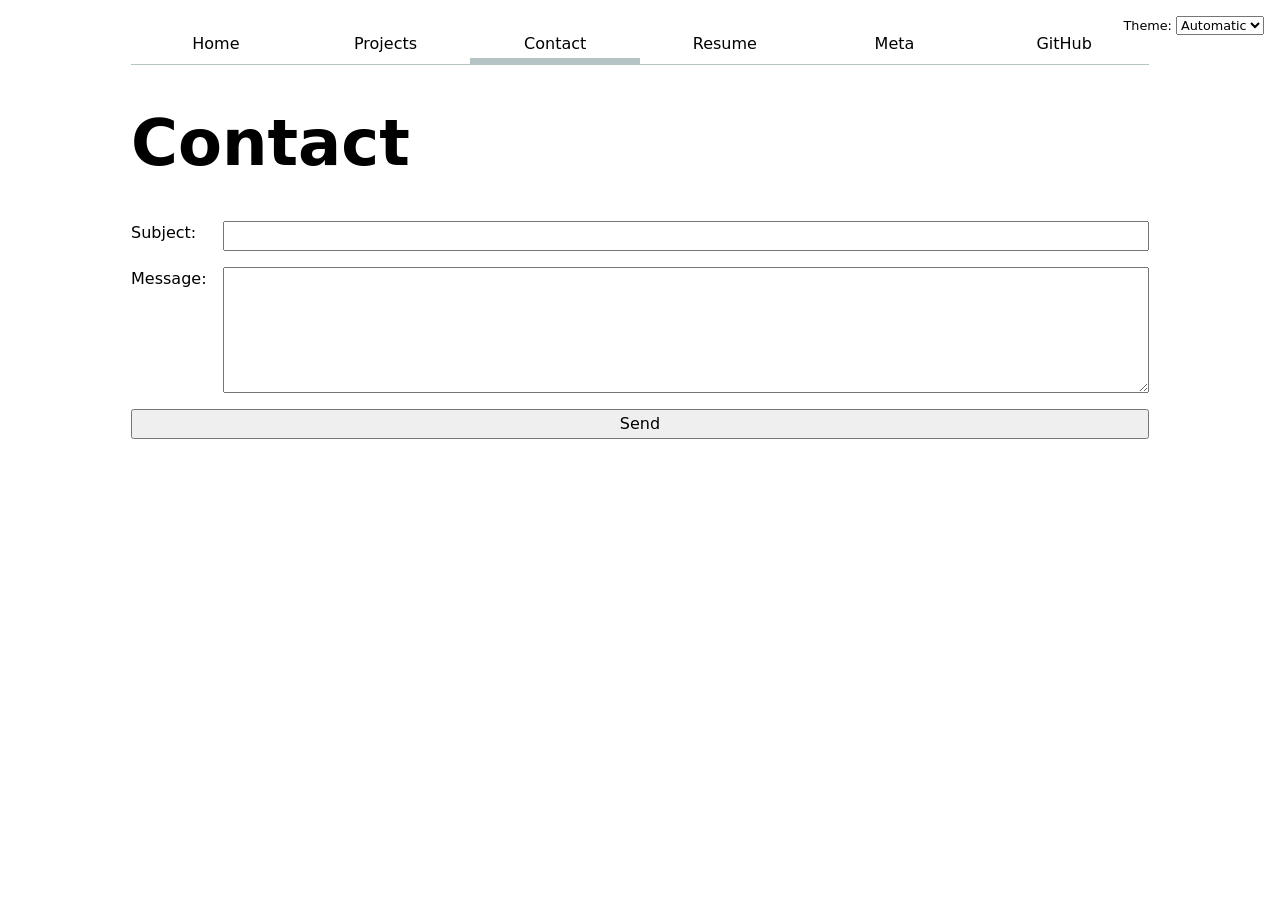
<file: contact/index.html>
<!DOCTYPE html>
<html lang="en">
<head>
    <meta charset="UTF-8">
    <meta name="viewport" content="width=device-width, initial-scale=1.0">
    <title>Contact | Evelyn Na</title>
    <link rel="stylesheet" href="../style.css">
    <script type="module" src="../global.js"></script>
</head>
<body>
    <h1>Contact</h1>

    <form action="mailto:wona@ucsd.edu" method="GET">
        <label>
            Subject:
            <input type="text" name="subject">
        </label>

        <label>
            Message:
            <textarea name="body" rows="5"></textarea>
        </label>

        <button type="submit">Send</button>
    </form>
</body>
</html>
</file>
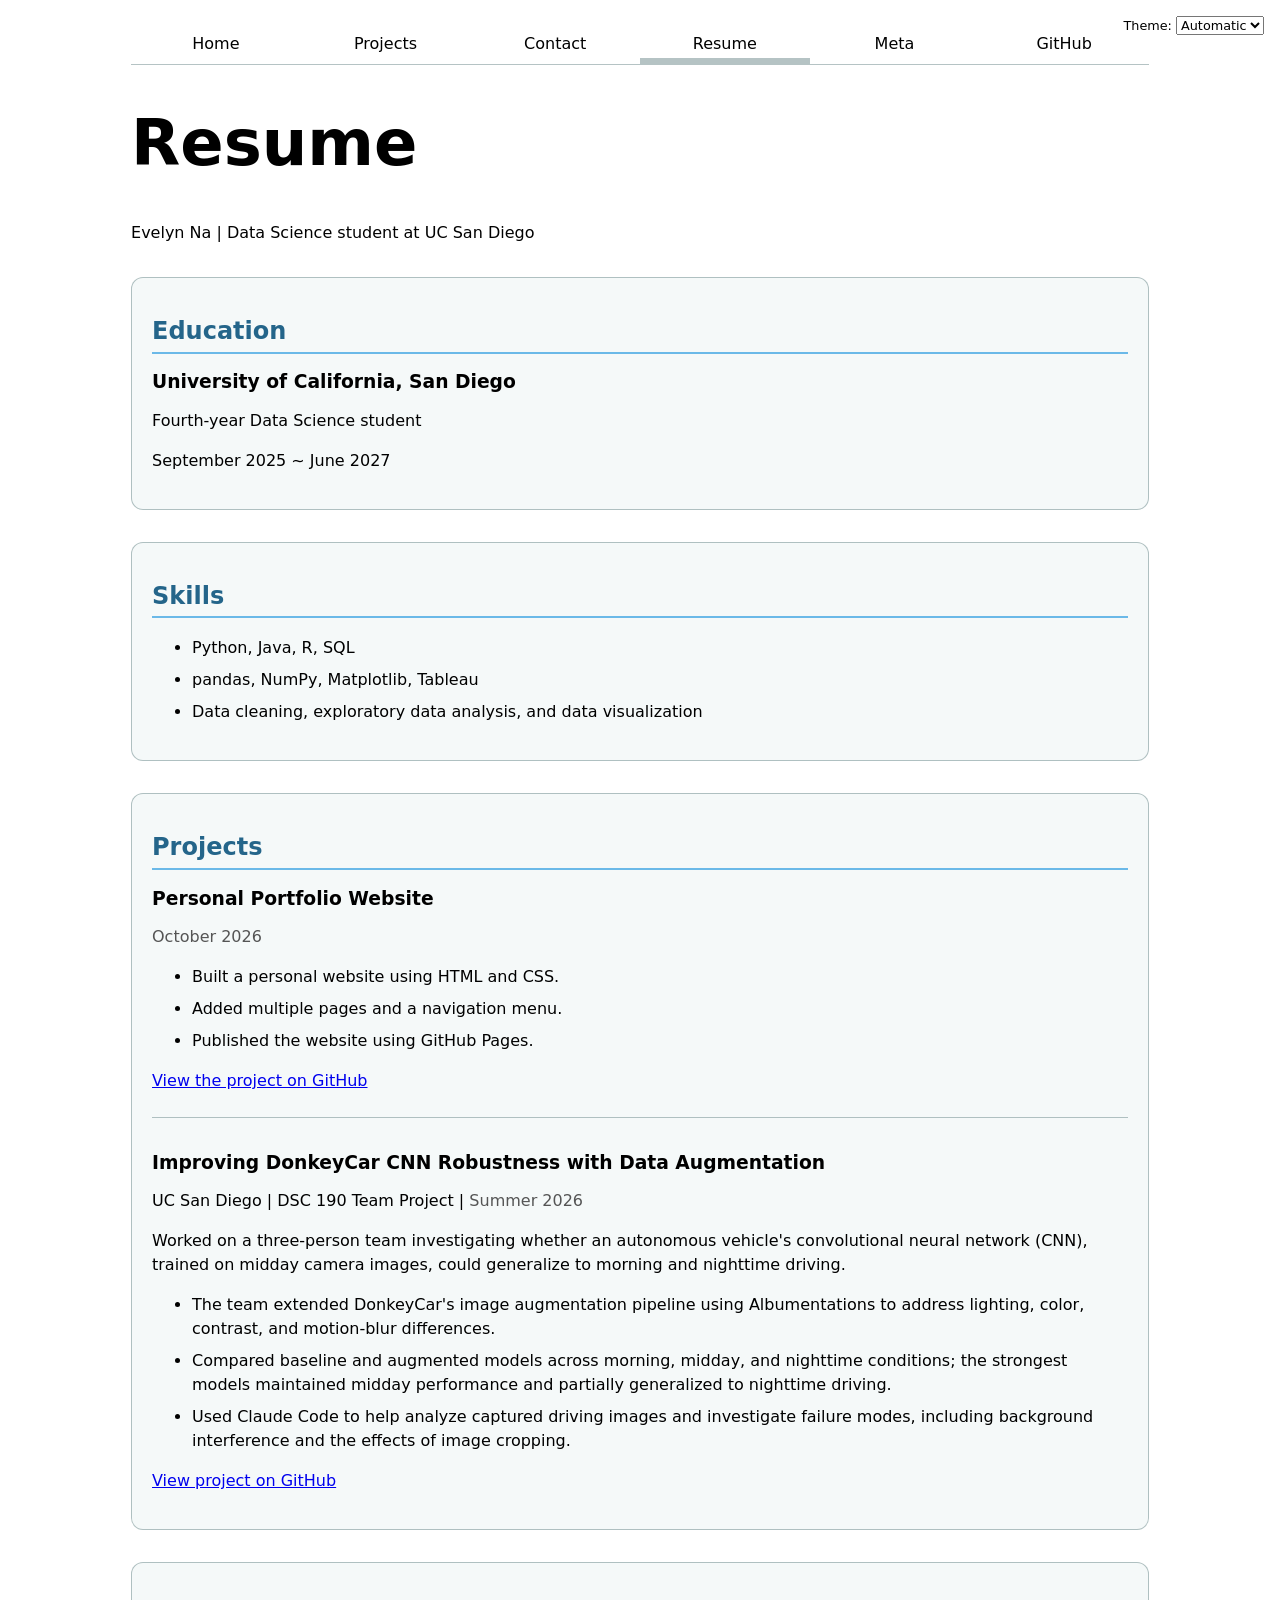
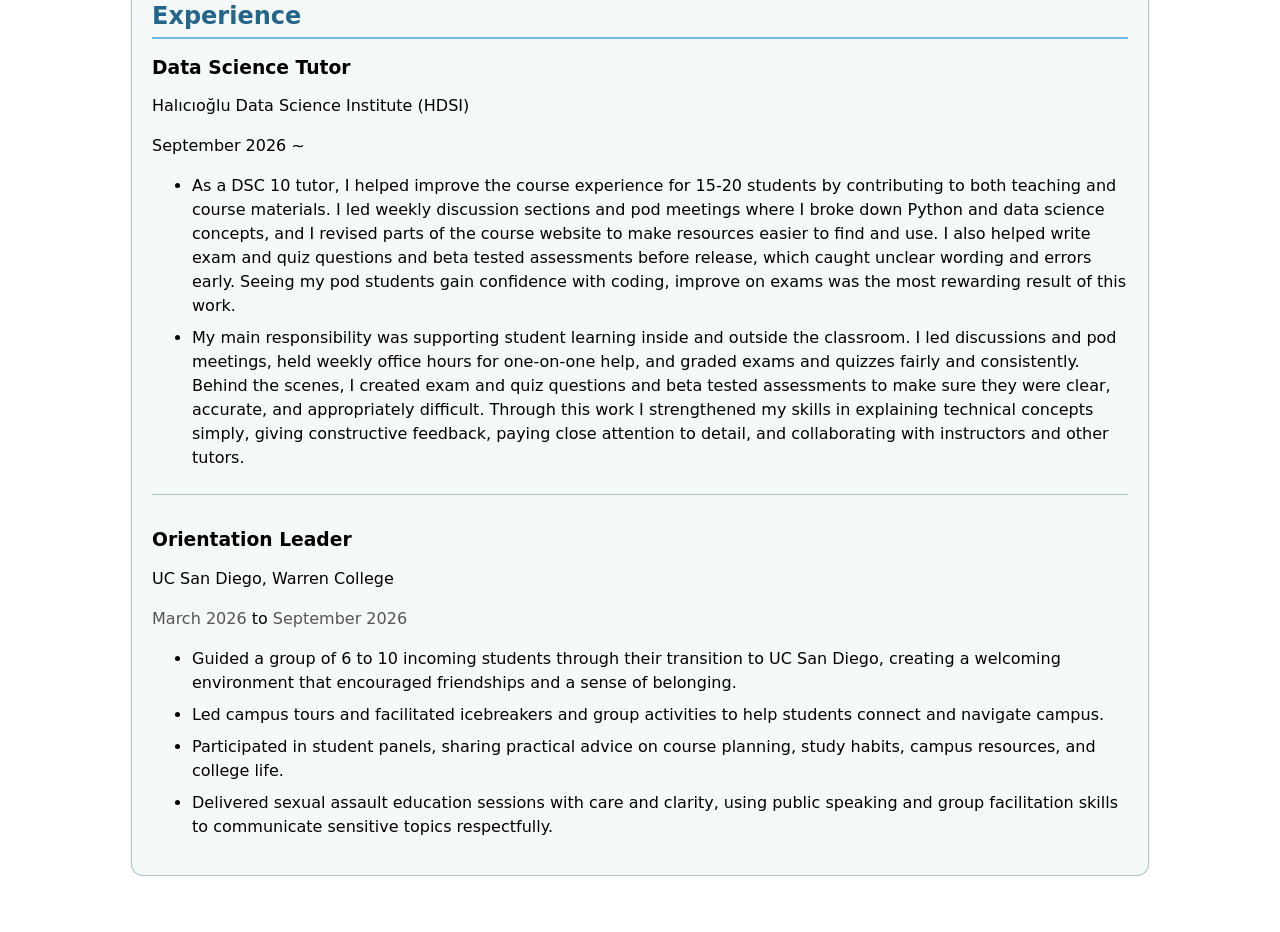
<file: resume/index.html>
<!DOCTYPE html>
<html lang="en">
<head>
    <meta charset="UTF-8">
    <meta name="viewport" content="width=device-width, initial-scale=1.0">
    <title>Resume | Evelyn Na</title>
    <link rel="stylesheet" href="../style.css">
    <script type="module" src="../global.js"></script>
</head>
<body class="resume">
    <h1>Resume</h1>
    <p>Evelyn Na | Data Science student at UC San Diego</p>

    <section>
        <h2>Education</h2>

        <article>
            <h3>University of California, San Diego</h3>
            <p>Fourth-year Data Science student</p>
            <p>September 2025 ~ June 2027</p>
        </article>
    </section>

    <section>
        <h2>Skills</h2>
        <ul>
            <li>Python, Java, R, SQL</li>
            <li>pandas, NumPy, Matplotlib, Tableau</li>
            <li>Data cleaning, exploratory data analysis, and data visualization</li>
        </ul>
    </section>

    <section>
        <h2>Projects</h2>

        <article>
            <h3>Personal Portfolio Website</h3>
            <p><time datetime="2026-10">October 2026</time></p>
            <ul>
                <li>Built a personal website using HTML and CSS.</li>
                <li>Added multiple pages and a navigation menu.</li>
                <li>Published the website using GitHub Pages.</li>
            </ul>
            <p>
                <a href="https://github.com/wona-evelyn/portfolio">
                    View the project on GitHub
                </a>
            </p>
        </article>
        <article>
            <h3>Improving DonkeyCar CNN Robustness with Data Augmentation</h3>
            <p>
            UC San Diego | DSC 190 Team Project |
            <time datetime="2026">Summer 2026</time>
            </p>

            <p>
            Worked on a three-person team investigating whether an autonomous
            vehicle's convolutional neural network (CNN), trained on midday
            camera images, could generalize to morning and nighttime driving.
            </p>

            <ul>
            <li>
                The team extended DonkeyCar's image augmentation pipeline
                using Albumentations to address lighting, color, contrast,
                and motion-blur differences.
            </li>
            <li>
                Compared baseline and augmented models across morning,
                midday, and nighttime conditions; the strongest models
                maintained midday performance and partially generalized
                to nighttime driving.
            </li>
            <li>
                Used Claude Code to help analyze captured driving images
                and investigate failure modes, including background
                interference and the effects of image cropping.
            </li>
            </ul>

            <p>
                <a href="https://github.com/UCSD-Silberman-Classes-and-Projects/UCSD-DSC190-SUMMER_I-Final_Project-Team_9"
                target="_blank"
                rel="noopener noreferrer">
                View project on GitHub
                 </a>
            </p>
    </article> 
    </section>

    <section>
        <h2>Experience</h2>

        <article>
            <h3>Data Science Tutor</h3>
            <p>Halıcıoğlu Data Science Institute (HDSI)</p>
            <p>September 2026 ~</p>
            <ul>
                <li>As a DSC 10 tutor, I helped improve the course experience for 15-20 students by contributing to both teaching and course materials. I led weekly discussion sections and pod meetings where I broke down Python and data science concepts, and I revised parts of the course website to make resources easier to find and use. I also helped write exam and quiz questions and beta tested assessments before release, which caught unclear wording and errors early. Seeing my pod students gain confidence with coding, improve on exams was the most rewarding result of this work.</li>
                <li>My main responsibility was supporting student learning inside and outside the classroom. I led discussions and pod meetings, held weekly office hours for one-on-one help, and graded exams and quizzes fairly and consistently. Behind the scenes, I created exam and quiz questions and beta tested assessments to make sure they were clear, accurate, and appropriately difficult. Through this work I strengthened my skills in explaining technical concepts simply, giving constructive feedback, paying close attention to detail, and collaborating with instructors and other tutors.</li>
            </ul>
        </article>
        <article>
            <h3>Orientation Leader</h3>
            <p>UC San Diego, Warren College</p>
            <p>
            <time datetime="2026-03">March 2026</time>
            to
            <time datetime="2026-09">September 2026</time>
            </p>

            <ul>
            <li>
                Guided a group of 6 to 10 incoming students through their
                transition to UC San Diego, creating a welcoming environment
                that encouraged friendships and a sense of belonging.
            </li>
            <li>
                Led campus tours and facilitated icebreakers and group
                activities to help students connect and navigate campus.
            </li>
            <li>
                Participated in student panels, sharing practical advice
                on course planning, study habits, campus resources,
                and college life.
            </li>
            <li>
                Delivered sexual assault education sessions with care and
                clarity, using public speaking and group facilitation skills
                to communicate sensitive topics respectfully.
            </li>
            </ul>
        </article>

    </section>
</body>
</html>
</file>
<file: style.css>
body {
    font: 100%/1.5 system-ui;
    max-width: 100ch;
    margin-inline: auto;
    padding: 1em;
}
nav {
    display: flex;
    margin-bottom: 1em;
    border-bottom: 1px solid oklch(80% 3% 200);
}

nav a {
    flex: 1;
    text-decoration: none;
    color: inherit;
    text-align: center;
    padding: 0.5em;
}
nav a.current {
    border-bottom: 0.4em solid oklch(80% 3% 200);
    padding-bottom: 0.1em;
}
:root {
    --color-accent: #6bb9e8;
    accent-color: var(--color-accent);
}

nav a:hover {
    border-bottom: 0.4em solid var(--color-accent);
    padding-bottom: 0.1em;
    background-color: oklch(from var(--color-accent) 95% 5% h);
}
input,
textarea,
button {
    font: inherit;
}
form {
    display: grid;
    grid-template-columns: auto 1fr;
    gap: 1em;
}

form label {
    display: grid;
    grid-template-columns: subgrid;
    grid-column: 1 / -1;
}

form button {
    grid-column: 1 / -1;
}

form input,
form textarea {
    min-width: 0;
    box-sizing: border-box;
}
.projects {
    display: grid;
    grid-template-columns: repeat(auto-fill, minmax(15em, 1fr));
    gap: 1em;
}

.projects img {
    max-width: 100%;
    height: auto;
}
.projects > article {
    display: grid;
    grid-template-rows: subgrid;
    grid-row: span 4;
}

.projects h2 {
    margin: 0;
}
h1 {
    font-size: 400%;
}

h1,
h2,
h3,
h4,
h5,
h6 {
    line-height: 1.1;
    text-wrap: balance;
}
.resume section {
    margin-block: 2em;
    padding: 1.25em;
    border: 1px solid oklch(88% 2% 200);
    border-radius: 0.75em;
    background-color: oklch(98% 1% 200);
}

.resume h2 {
    color: #24658a;
    border-bottom: 2px solid var(--color-accent);
    padding-bottom: 0.3em;
    margin-bottom: 0.75em;
}

.resume h3 {
    margin-bottom: 0.3em;
}

.resume article + article {
    margin-top: 1.5em;
    padding-top: 1em;
    border-top: 1px solid oklch(85% 3% 200);
}

.resume li {
    margin-bottom: 0.5em;
}

.resume time {
    color: #555;
}
@media (max-width: 40em) {
    h1 {
        font-size: 250%;
    }

    .resume section {
        padding: 0.85em;
    }
}

:root {
  color-scheme: light dark;
}

/* Navigation colors that work in light and dark mode */
nav {
  --border-color: oklch(50% 10% 200 / 40%);
  border-bottom-color: var(--border-color);
}

nav a.current {
  border-bottom-color: var(--border-color);
}

nav a:hover {
  border-bottom-color: var(--color-accent);
  background-color: color-mix(
    in oklch,
    var(--color-accent),
    canvas 85%
  );
}

/* Position the theme dropdown */
.color-scheme {
  position: absolute;
  top: 1rem;
  right: 1rem;
  font-size: 80%;
}

/* Make the dropdown match the website's font */
select {
  font: inherit;
}

/* Resume colors that adapt to the selected theme */
.resume section {
  background-color: light-dark(
    oklch(98% 1% 200),
    oklch(24% 2% 200)
  );
  border-color: oklch(50% 10% 200 / 40%);
}

.resume h2 {
  color: light-dark(#24658a, #6bb9e8);
}

.resume article + article {
  border-top-color: oklch(50% 10% 200 / 40%);
}

.resume time {
  color: light-dark(#555, #bbb);
}

#profile-stats dl {
  display: grid;
  grid-template-columns: repeat(4, 1fr);
  gap: 0.5rem;
  text-align: center;
}

#profile-stats dt {
  grid-row: 1;
  font-weight: bold;
}

#profile-stats dd {
  grid-row: 2;
  margin: 0;
  font-size: 1.5rem;
}

.project-year {
  font-family: Baskerville, Georgia, serif;
  font-variant-numeric: oldstyle-nums;
  color: var(--color-gray, #666);
  margin-top: 0.5em;
}

#projects-plot {
  display: block;
  width: 20em;
  max-width: 100%;
  flex: 0 1 20em;
  margin: 0;
  overflow: visible;
}
.projects-overview {
  display: flex;
  flex-wrap: wrap;
  align-items: center;
  gap: 2em;
  margin-block: 2em;
}

.legend {
  flex: 1 1 15em;
  display: grid;
  grid-template-columns: repeat(auto-fill, minmax(9em, 1fr));
  gap: 1em;

  list-style: none;
  margin: 0;
  padding: 1em;
  border: 1px solid #ccc;
  border-radius: 0.5em;
}

.legend-item {
  display: flex;
  align-items: center;
  gap: 0.5em;
}

.legend .swatch {
  display: inline-block;
  width: 1em;
  aspect-ratio: 1;
  flex-shrink: 0;
  background: var(--color);
  border-radius: 0.2em;
}

.legend-item em {
  font-style: normal;
  opacity: 0.7;
}

.searchBar {
  box-sizing: border-box;
  width: 100%;
  font: inherit;
  padding: 0.75em;
  margin-block: 1em;
}

#projects-plot path {
  cursor: pointer;
  transition: opacity 300ms ease;
}

#projects-plot:has(path:hover) path:not(:hover) {
  opacity: 0.5;
}

#projects-plot path.selected {
  fill: #e6007a;
}

.legend-item.selected {
  --color: #e6007a !important;
  font-weight: bold;
}

.legend-item {
  cursor: pointer;
}

#projects-plot path:focus-visible,
.legend-item:focus-visible {
  outline: 2px solid #e6007a;
  outline-offset: 3px;
}

#stats .stats {
  display: grid;
  grid-template-columns: minmax(0, 1fr) auto;
  gap: 0.75rem 2rem;
  max-width: 40rem;
  padding: 1.5rem;
  border: 1px solid #8885;
  border-radius: 0.5rem;
}

#stats .stats dt {
  align-self: center;
}

#stats .stats dd {
  margin: 0;
  font-size: 1.5rem;
  font-weight: bold;
  text-align: right;
}

#chart svg {
  display: block;
  width: 100%;
  height: auto;
}

#chart .gridlines line {
  stroke: currentColor;
  stroke-opacity: 0.15;
}

#chart .gridlines .domain {
  display: none;
}

/* Arrange labels and values in two columns */
dl.info {
  display: grid;
  grid-template-columns: auto auto;
  gap: 0.4em 1em;
  margin: 0;
}

dl.info dt {
  font-weight: normal;
  color: #666;
}

dl.info dd {
  margin: 0;
  font-weight: bold;
}

/* Give the tooltip a floating-card appearance */
.tooltip {
  position: fixed;
  top: 1em;
  left: 1em;
  z-index: 1000;

  padding: 1em;
  background-color: white;
  color: #222;
  border: 1px solid #ddd;
  border-radius: 8px;
  box-shadow: 0 4px 12px rgb(0 0 0 / 15%);
}

#chart circle {
  transition: transform 200ms;
  transform-origin: center;
  transform-box: fill-box;
}

#chart circle:hover {
  transform: scale(1.5);
}

dl.info {
  transition-duration: 500ms;
  transition-property: opacity, visibility;
}

dl.info[hidden]:not(:hover, :focus-within) {
  opacity: 0;
  visibility: hidden;
}

#chart .dots circle.selected {
  fill: #ff6b6b;
}

#chart .brush .selection {
  fill: steelblue;
  fill-opacity: 0.1;
  stroke: currentColor;
  stroke-opacity: 0.7;
  stroke-dasharray: 5 3;
}

#language-breakdown {
  display: grid;
  grid-template-columns: max-content 1fr;
  gap: 0.5rem 1.5rem;
}

#language-breakdown dt {
  font-weight: bold;
}

#language-breakdown dd {
  margin: 0;
}
</file>
